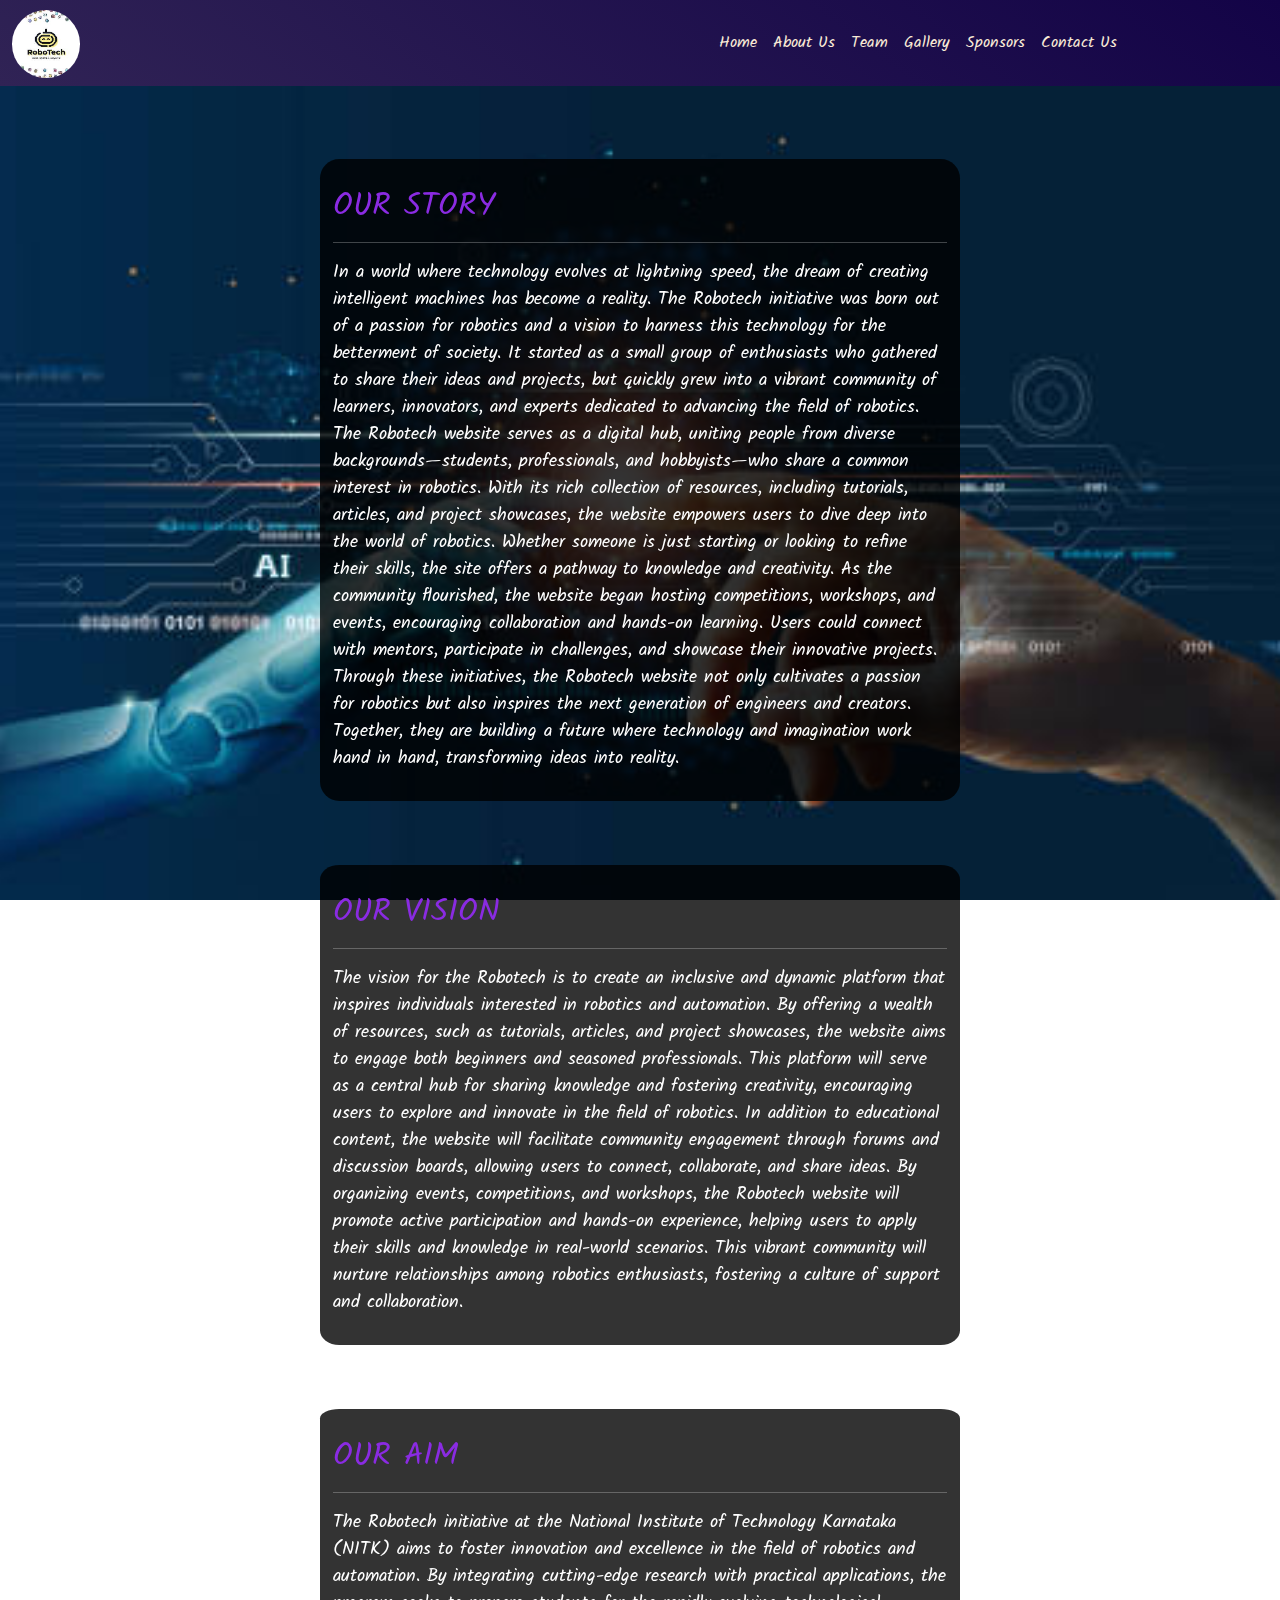
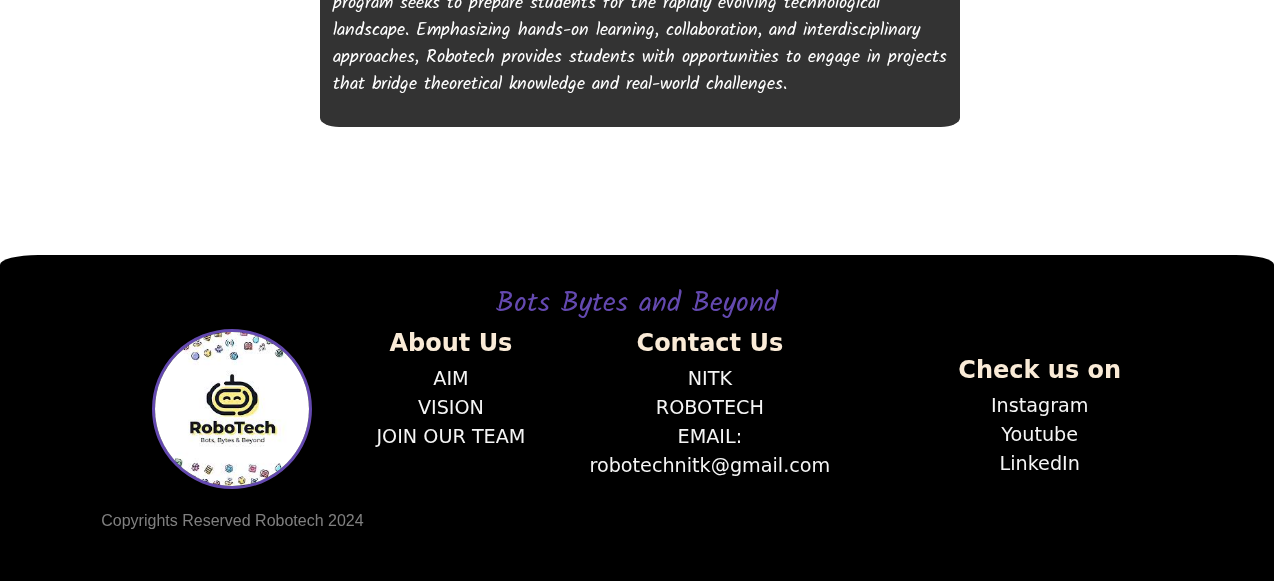
<file: about.html>
<!DOCTYPE html>
<html lang="en">

<head>
    <meta charset="UTF-8">
    <meta name="viewport" content="width=device-width, initial-scale=1.0">
    <title>Robotech NITK</title>
    <link rel="stylesheet" href="./style1.css">
    <link href="https://cdn.jsdelivr.net/npm/bootstrap@5.3.3/dist/css/bootstrap.min.css" rel="stylesheet"
        integrity="sha384-QWTKZyjpPEjISv5WaRU9OFeRpok6YctnYmDr5pNlyT2bRjXh0JMhjY6hW+ALEwIH" crossorigin="anonymous">

    <link rel="icon" href="./assets/logo.jpeg">
    <link rel="preconnect" href="https://fonts.googleapis.com">
    <link rel="preconnect" href="https://fonts.gstatic.com" crossorigin>
    <link
        href="https://fonts.googleapis.com/css2?family=Cinzel:wght@400..900&family=Kalam:wght@300;400;700&display=swap"
        rel="stylesheet">
    <link rel="stylesheet" href="https://cdnjs.cloudflare.com/ajax/libs/font-awesome/6.6.0/css/all.min.css"
        integrity="sha512-Kc323vGBEqzTmouAECnVceyQqyqdsSiqLQISBL29aUW4U/M7pSPA/gEUZQqv1cwx4OnYxTxve5UMg5GT6L4JJg=="
        crossorigin="anonymous" referrerpolicy="no-referrer" />
</head>

<body>
    <div class="loading">
        Loading About
    </div>
    <!--<div class="back">
        <img src="./assets/bg-about1.jpg"/>
    </div>-->
    <nav class="navbar navbar-expand-lg bg-body-tertiary fixed-top">
        <div class="container-fluid">
            <span class="img" href="#"><img id="logo-img" src="./assets/logo.jpeg" alt="logo" width="30" height=100%
                    class="d-inline-block align-text-top"></span>
            <button class="navbar-toggler" type="button" data-bs-toggle="collapse" data-bs-target="#navbarNav"
                aria-controls="navbarNav" aria-expanded="false" aria-label="Toggle navigation" bac>
                <span class="navbar-toggler-icon"
                    style="background-color: rgba(180, 180, 180, 0.5);border-radius: 20%;"></span>
            </button>
            <div class="collapse navbar-collapse" id="navbarNav">
                <ul class="navbar-nav" style="margin-left: 37vw;font-family: kalam,sans-serif;">
                    <li class="nav-item">
                        <a class="nav-link" href="./index.html" style="color: antiquewhite;">Home</a>
                    </li>
                    <li class="nav-item">
                        <a class="nav-link" href="./about.html" style="color: antiquewhite;">About Us</a>
                    </li>
                    <li class="nav-item">
                        <a class="nav-link" href="./team.html" style="color: antiquewhite;">Team</a>
                    </li>
                    <li class="nav-item">
                        <a class="nav-link" href="#" style="color: antiquewhite;">Gallery</a>
                    </li>
                    <li class="nav-item">
                        <a class="nav-link" href="#" style="color: antiquewhite;">Sponsors</a>
                    </li>
                    <li class="nav-item">
                        <a class="nav-link" href="./contact.html" style="color: antiquewhite;">Contact Us</a>
                    </li>
                </ul>
            </div>
        </div>
    </nav>
    <div class="content">
        <div class="our-story">
            <p>
            <h2>OUR STORY</h2>
            <hr />
            In a world where technology evolves at lightning speed, the dream of creating intelligent machines has
            become a reality. The Robotech initiative was born out of a passion for robotics and a vision to harness
            this technology for the betterment of society. It started as a small group of enthusiasts who gathered to
            share their ideas and projects, but quickly grew into a vibrant community of learners, innovators, and
            experts dedicated to advancing the field of robotics.
            The Robotech website serves as a digital hub, uniting people from diverse backgrounds—students,
            professionals, and hobbyists—who share a common interest in robotics. With its rich collection of resources,
            including tutorials, articles, and project showcases, the website empowers users to dive deep into the world
            of robotics. Whether someone is just starting or looking to refine their skills, the site offers a pathway
            to knowledge and creativity.
            As the community flourished, the website began hosting competitions, workshops, and events, encouraging
            collaboration and hands-on learning. Users could connect with mentors, participate in challenges, and
            showcase their innovative projects. Through these initiatives, the Robotech website not only cultivates a
            passion for robotics but also inspires the next generation of engineers and creators. Together, they are
            building a future where technology and imagination work hand in hand, transforming ideas into reality.</p>
        </div>
        <div class="our-vision">
            <p>
            <h2>OUR VISION</h2>
            <hr />
            The vision for the Robotech is to create an inclusive and dynamic platform that inspires individuals
            interested in robotics and automation. By offering a wealth of resources, such as tutorials, articles, and
            project showcases, the website aims to engage both beginners and seasoned professionals. This platform will
            serve as a central hub for sharing knowledge and fostering creativity, encouraging users to explore and
            innovate in the field of robotics.
            In addition to educational content, the website will facilitate community engagement through forums and
            discussion boards, allowing users to connect, collaborate, and share ideas. By organizing events,
            competitions, and workshops, the Robotech website will promote active participation and hands-on experience,
            helping users to apply their skills and knowledge in real-world scenarios. This vibrant community will
            nurture relationships among robotics enthusiasts, fostering a culture of support and collaboration.</p>
        </div>
        <div class="our-aim" id="aim-target">
            <p>
            <h2>OUR AIM</h2>
            <hr />
            The Robotech initiative at the National Institute of Technology Karnataka (NITK) aims to foster innovation
            and excellence in the field of robotics and automation. By integrating cutting-edge research with practical
            applications, the program seeks to prepare students for the rapidly evolving technological landscape.
            Emphasizing hands-on learning, collaboration, and interdisciplinary approaches, Robotech provides students
            with opportunities to engage in projects that bridge theoretical knowledge and real-world challenges.</p>
        </div>
    </div>
    <footer>
        <h3 id="tag">Bots Bytes and Beyond</h3>
        <div class="footer-target">
            <div class="endlogo">
                <img src="./assets/logo.jpeg">
                <p><i class="fa-solid fa-copyright"></i> Copyrights Reserved Robotech 2024</p>
            </div>
            <div class="About">
                <h4 style="font-weight: 700;">About Us</h4>
                <a id="Aim" href="./aim.html">AIM</a><br />
                <a id="vision" href="">VISION</a><br />
                <a id="career" href="">JOIN OUR TEAM</a><br />

            </div>
            <div class="Contact-Us">
                <h4 style="font-weight: 700;">Contact Us</h4>
                <a id="Nitk" href="https://www.nitk.ac.in/">NITK</a><br />
                <a href="./index.html">ROBOTECH</a><br />
                <a href="mailto:robotechnitk@gmail.com">EMAIL:<br />robotechnitk@gmail.com</a><br />

            </div>
            <div class=Social>
                <h4 style="font-weight: 700;">Check us on</h4>
                <a id="Nitk" href="https://www.instagram.com/robotech_nitk/">Instagram <i
                        class="fa-brands fa-instagram"></i></a><br />
                <a href="http://www.youtube.com/@RobotechNITK">Youtube <i class="fa-brands fa-youtube"></i></a><br />
                <a href="https://www.linkedin.com/company/robotech-nitk/">LinkedIn <i
                        class="fa-brands fa-linkedin"></i></a><br />

            </div>
        </div>
    </footer>
    <script src="https://cdn.jsdelivr.net/npm/bootstrap@5.3.3/dist/js/bootstrap.bundle.min.js"
        integrity="sha384-YvpcrYf0tY3lHB60NNkmXc5s9fDVZLESaAA55NDzOxhy9GkcIdslK1eN7N6jIeHz"
        crossorigin="anonymous"></script>
</body>

</html>
</file>
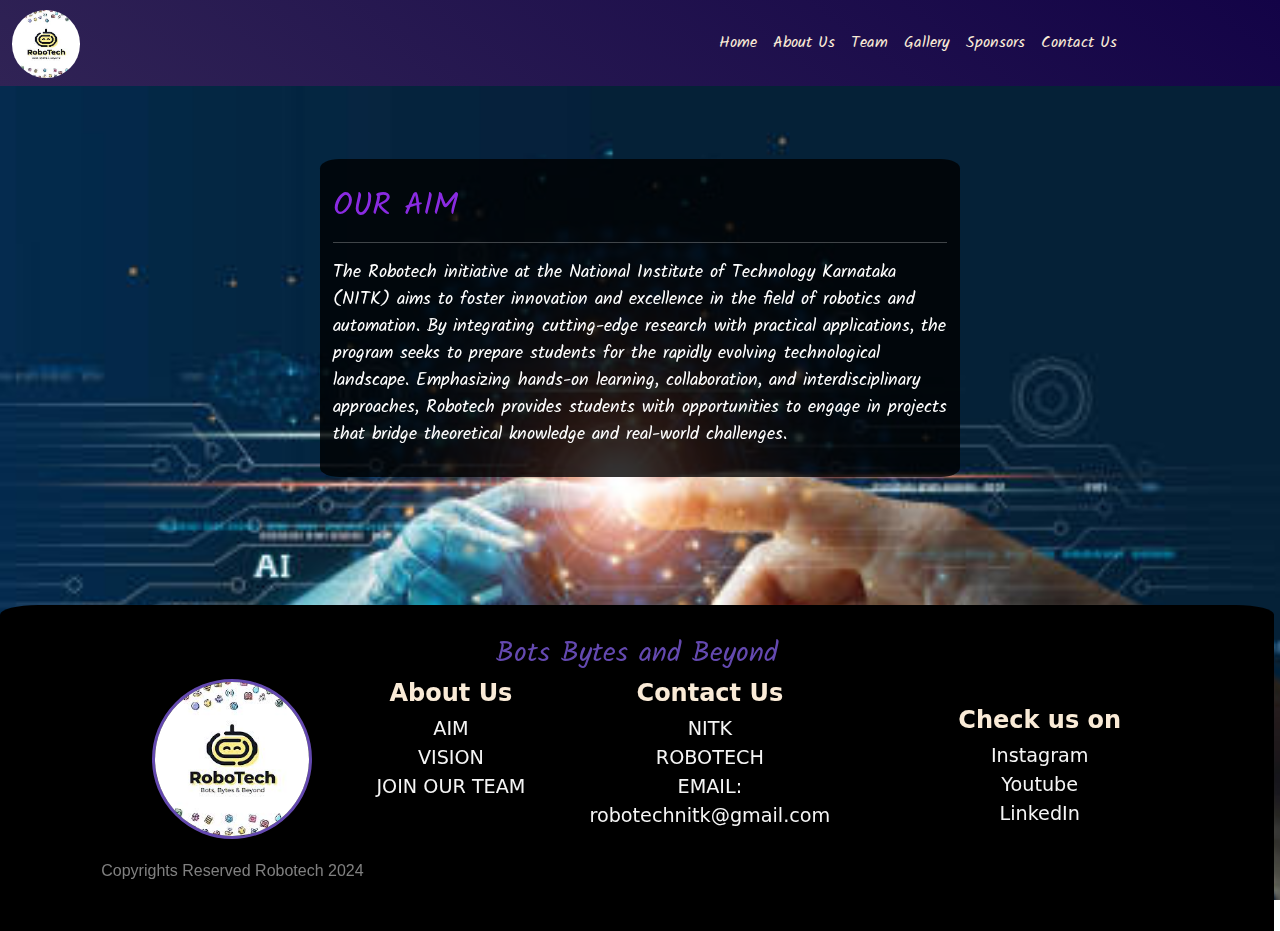
<file: aim.html>
<!DOCTYPE html>
<html lang="en">

<head>
    <meta charset="UTF-8">
    <meta name="viewport" content="width=device-width, initial-scale=1.0">
    <title>Robotech NITK</title>
    <link rel="stylesheet" href="./style1.css">
    <link href="https://cdn.jsdelivr.net/npm/bootstrap@5.3.3/dist/css/bootstrap.min.css" rel="stylesheet"
        integrity="sha384-QWTKZyjpPEjISv5WaRU9OFeRpok6YctnYmDr5pNlyT2bRjXh0JMhjY6hW+ALEwIH" crossorigin="anonymous">

    <link rel="icon" href="./assets/logo.jpeg">
    <link rel="preconnect" href="https://fonts.googleapis.com">
    <link rel="preconnect" href="https://fonts.gstatic.com" crossorigin>
    <link
        href="https://fonts.googleapis.com/css2?family=Cinzel:wght@400..900&family=Kalam:wght@300;400;700&display=swap"
        rel="stylesheet">
    <link rel="stylesheet" href="https://cdnjs.cloudflare.com/ajax/libs/font-awesome/6.6.0/css/all.min.css"
        integrity="sha512-Kc323vGBEqzTmouAECnVceyQqyqdsSiqLQISBL29aUW4U/M7pSPA/gEUZQqv1cwx4OnYxTxve5UMg5GT6L4JJg=="
        crossorigin="anonymous" referrerpolicy="no-referrer" />
</head>

<body>
    <div class="loading">
        Loading About
    </div>
    <!--<div class="back">
        <img src="./assets/bg-about1.jpg"/>
    </div>-->
    <nav class="navbar navbar-expand-lg bg-body-tertiary fixed-top">
        <div class="container-fluid">
            <span class="img" href="#"><img id="logo-img" src="./assets/logo.jpeg" alt="logo" width="30" height=100%
                    class="d-inline-block align-text-top"></span>
            <button class="navbar-toggler" type="button" data-bs-toggle="collapse" data-bs-target="#navbarNav"
                aria-controls="navbarNav" aria-expanded="false" aria-label="Toggle navigation" bac>
                <span class="navbar-toggler-icon"
                    style="background-color: rgba(180, 180, 180, 0.5);border-radius: 20%;"></span>
            </button>
            <div class="collapse navbar-collapse" id="navbarNav">
                <ul class="navbar-nav" style="margin-left: 37vw;font-family: kalam,sans-serif;">
                    <li class="nav-item">
                        <a class="nav-link" href="./index.html" style="color: antiquewhite;">Home</a>
                    </li>
                    <li class="nav-item">
                        <a class="nav-link" href="./about.html" style="color: antiquewhite;">About Us</a>
                    </li>
                    <li class="nav-item">
                        <a class="nav-link" href="./team.html" style="color: antiquewhite;">Team</a>
                    </li>
                    <li class="nav-item">
                        <a class="nav-link" href="#" style="color: antiquewhite;">Gallery</a>
                    </li>
                    <li class="nav-item">
                        <a class="nav-link" href="#" style="color: antiquewhite;">Sponsors</a>
                    </li>
                    <li class="nav-item">
                        <a class="nav-link" href="./contact.html" style="color: antiquewhite;">Contact Us</a>
                    </li>
                </ul>
            </div>
        </div>
    </nav>
    <div class="content" style="margin-top: 15vh;">
        <div class="our-aim" id="aim-target">
            <p>
            <h2>OUR AIM</h2>
            <hr />
            The Robotech initiative at the National Institute of Technology Karnataka (NITK) aims to foster innovation
            and excellence in the field of robotics and automation. By integrating cutting-edge research with practical
            applications, the program seeks to prepare students for the rapidly evolving technological landscape.
            Emphasizing hands-on learning, collaboration, and interdisciplinary approaches, Robotech provides students
            with opportunities to engage in projects that bridge theoretical knowledge and real-world challenges.</p>
        </div>
    </div>
    <footer>
        <h3 id="tag">Bots Bytes and Beyond</h3>
        <div class="footer-target">
            <div class="endlogo">
                <img src="./assets/logo.jpeg">
                <p><i class="fa-solid fa-copyright"></i> Copyrights Reserved Robotech 2024</p>
            </div>
            <div class="About">
                <h4 style="font-weight: 700;">About Us</h4>
                <a id="Aim" href="#">AIM</a><br />
                <a id="vision" href="">VISION</a><br />
                <a id="career" href="">JOIN OUR TEAM</a><br />

            </div>
            <div class="Contact-Us">
                <h4 style="font-weight: 700;">Contact Us</h4>
                <a id="Nitk" href="https://www.nitk.ac.in/">NITK</a><br />
                <a href="./index.html">ROBOTECH</a><br />
                <a href="mailto:robotechnitk@gmail.com">EMAIL:<br />robotechnitk@gmail.com</a><br />

            </div>
            <div class=Social>
                <h4 style="font-weight: 700;">Check us on</h4>
                <a id="Nitk" href="https://www.instagram.com/robotech_nitk/">Instagram <i
                        class="fa-brands fa-instagram"></i></a><br />
                <a href="http://www.youtube.com/@RobotechNITK">Youtube <i class="fa-brands fa-youtube"></i></a><br />
                <a href="https://www.linkedin.com/company/robotech-nitk/">LinkedIn <i
                        class="fa-brands fa-linkedin"></i></a><br />

            </div>
        </div>
    </footer>
    <script src="https://cdn.jsdelivr.net/npm/bootstrap@5.3.3/dist/js/bootstrap.bundle.min.js"
        integrity="sha384-YvpcrYf0tY3lHB60NNkmXc5s9fDVZLESaAA55NDzOxhy9GkcIdslK1eN7N6jIeHz"
        crossorigin="anonymous"></script>
</body>

</html>
</file>
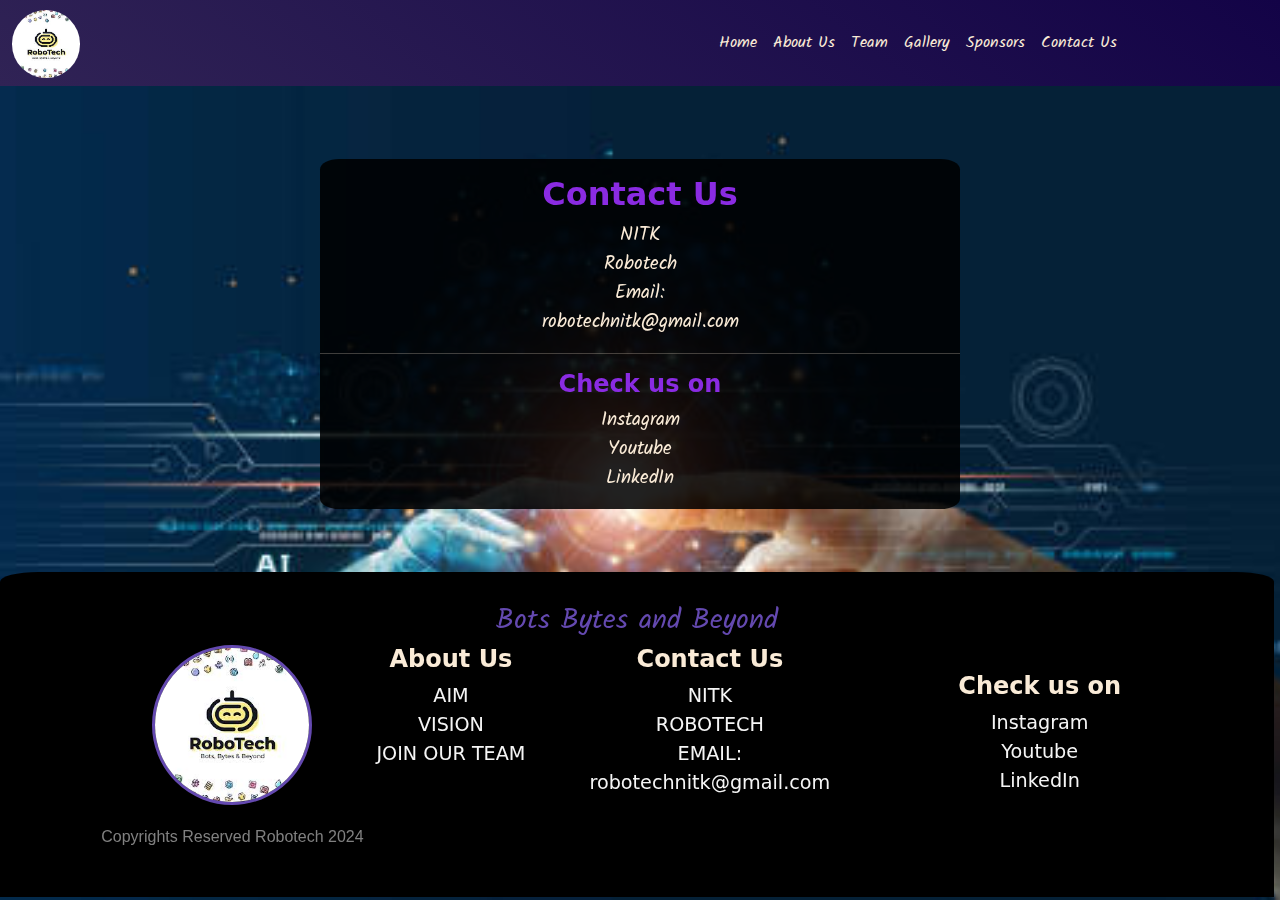
<file: contact.html>
<!DOCTYPE html>
<html lang="en">

<head>
    <meta charset="UTF-8">
    <meta name="viewport" content="width=device-width, initial-scale=1.0">
    <title>Robotech NITK</title>
    <link rel="stylesheet" href="./style1.css">
    <link href="https://cdn.jsdelivr.net/npm/bootstrap@5.3.3/dist/css/bootstrap.min.css" rel="stylesheet"
        integrity="sha384-QWTKZyjpPEjISv5WaRU9OFeRpok6YctnYmDr5pNlyT2bRjXh0JMhjY6hW+ALEwIH" crossorigin="anonymous">

    <link rel="icon" href="./assets/logo.jpeg">
    <link rel="preconnect" href="https://fonts.googleapis.com">
    <link rel="preconnect" href="https://fonts.gstatic.com" crossorigin>
    <link
        href="https://fonts.googleapis.com/css2?family=Cinzel:wght@400..900&family=Kalam:wght@300;400;700&display=swap"
        rel="stylesheet">
    <link rel="stylesheet" href="https://cdnjs.cloudflare.com/ajax/libs/font-awesome/6.6.0/css/all.min.css"
        integrity="sha512-Kc323vGBEqzTmouAECnVceyQqyqdsSiqLQISBL29aUW4U/M7pSPA/gEUZQqv1cwx4OnYxTxve5UMg5GT6L4JJg=="
        crossorigin="anonymous" referrerpolicy="no-referrer" />
<style>
    .contact{
        background-color: rgba(0,0,0,0.87);
        width: 50vw;
        height: auto;
        margin-left: 25vw;
        margin-top: 15vh;
        display: flexbox;
        text-align: center;
        justify-content: center;
        color: antiquewhite;
        padding-top:1em;
        position: relative;
        margin-bottom: 7vh;
        padding-bottom: 1em;
        a{
            color: antiquewhite;
            text-decoration: none;
            font-family: "kalam",sans-serif;
            font-size: larger;
        }
        border-radius: 3%;
        
    }
    @media (max-width:500px) {
        .contact{
            width: 75vw;
            margin-left: 15vw;
            border-radius: 2%;
        }
        
    }
</style>
</head>

<body>
    <div class="loading">
        Loading About
    </div>
    <!--<div class="back">
        <img src="./assets/bg-about1.jpg"/>
    </div>-->
    <nav class="navbar navbar-expand-lg bg-body-tertiary fixed-top">
        <div class="container-fluid">
            <span class="img" href="#"><img id="logo-img" src="./assets/logo.jpeg" alt="logo" width="30" height=100%
                    class="d-inline-block align-text-top"></span>
            <button class="navbar-toggler" type="button" data-bs-toggle="collapse" data-bs-target="#navbarNav"
                aria-controls="navbarNav" aria-expanded="false" aria-label="Toggle navigation" bac >
                <span class="navbar-toggler-icon" style="background-color: rgba(180, 180, 180, 0.5);border-radius: 20%;"></span>
            </button>
            <div class="collapse navbar-collapse" id="navbarNav">
                <ul class="navbar-nav" style="margin-left: 37vw;font-family: kalam,sans-serif;">
                    <li class="nav-item">
                        <a class="nav-link" href="./index.html" style="color: antiquewhite;">Home</a>
                    </li>
                    <li class="nav-item">
                        <a class="nav-link" href="./about.html" style="color: antiquewhite;">About Us</a>
                    </li>
                    <li class="nav-item">
                        <a class="nav-link" href="./team.html" style="color: antiquewhite;">Team</a>
                    </li>
                    <li class="nav-item">
                        <a class="nav-link" href="#" style="color: antiquewhite;">Gallery</a>
                    </li>
                    <li class="nav-item">
                        <a class="nav-link" href="#" style="color: antiquewhite;">Sponsors</a>
                    </li>
                    <li class="nav-item">
                        <a class="nav-link" href="#" style="color: antiquewhite;">Contact Us</a>
                    </li>
                </ul>
            </div>
        </div>
    </nav>
    <div class="contact">
        <h2 style="color: blueviolet;font-weight: 700;">Contact Us</h2>
        <a id="Nitk" href="https://www.nitk.ac.in/">NITK</a><br />
                <a href="./index.html">Robotech</a><br />
                <a href="mailto:robotechnitk@gmail.com">Email:<br />robotechnitk@gmail.com</a><br /><hr/>
               <h4 style="font-weight: 700;color: blueviolet;" >Check us on</h4>
                <a id="Nitk" href="https://www.instagram.com/robotech_nitk/">Instagram      <i class="fa-brands fa-instagram"></i></a><br />
                <a href="http://www.youtube.com/@RobotechNITK">Youtube              <i class="fa-brands fa-youtube"></i></a><br />
                <a href="https://www.linkedin.com/company/robotech-nitk/">LinkedIn              <i class="fa-brands fa-linkedin"></i></a><br />

            </div>
    </div>
    <footer>
        <h3 id="tag">Bots Bytes and Beyond</h3>
        <div class="footer-target">
            <div class="endlogo">
                <img src="./assets/logo.jpeg">
                <p><i class="fa-solid fa-copyright"></i>  Copyrights Reserved Robotech 2024</p>
            </div>
            <div class="About">
                <h4 style="font-weight: 700;">About Us</h4>
                <a id="Aim" href="./aim.html">AIM</a><br />
                <a id="vision" href="">VISION</a><br />
                <a id="career" href="">JOIN OUR TEAM</a><br />

            </div>
            <div class="Contact-Us">
                <h4 style="font-weight: 700;">Contact Us</h4>
                <a id="Nitk" href="https://www.nitk.ac.in/">NITK</a><br />
                <a href="./index.html">ROBOTECH</a><br />
                <a href="mailto:robotechnitk@gmail.com">EMAIL:<br />robotechnitk@gmail.com</a><br />
            </div>
            <div class=Social>
                <h4 style="font-weight: 700;">Check us on</h4>
                <a id="Nitk" href="https://www.instagram.com/robotech_nitk/">Instagram      <i class="fa-brands fa-instagram"></i></a><br />
                <a href="http://www.youtube.com/@RobotechNITK">Youtube              <i class="fa-brands fa-youtube"></i></a><br />
                <a href="https://www.linkedin.com/company/robotech-nitk/">LinkedIn              <i class="fa-brands fa-linkedin"></i></a><br />

            </div>
        </div>
    </footer>
    <script src="https://cdn.jsdelivr.net/npm/bootstrap@5.3.3/dist/js/bootstrap.bundle.min.js"
        integrity="sha384-YvpcrYf0tY3lHB60NNkmXc5s9fDVZLESaAA55NDzOxhy9GkcIdslK1eN7N6jIeHz"
        crossorigin="anonymous"></script>
</body>

</html>
</file>
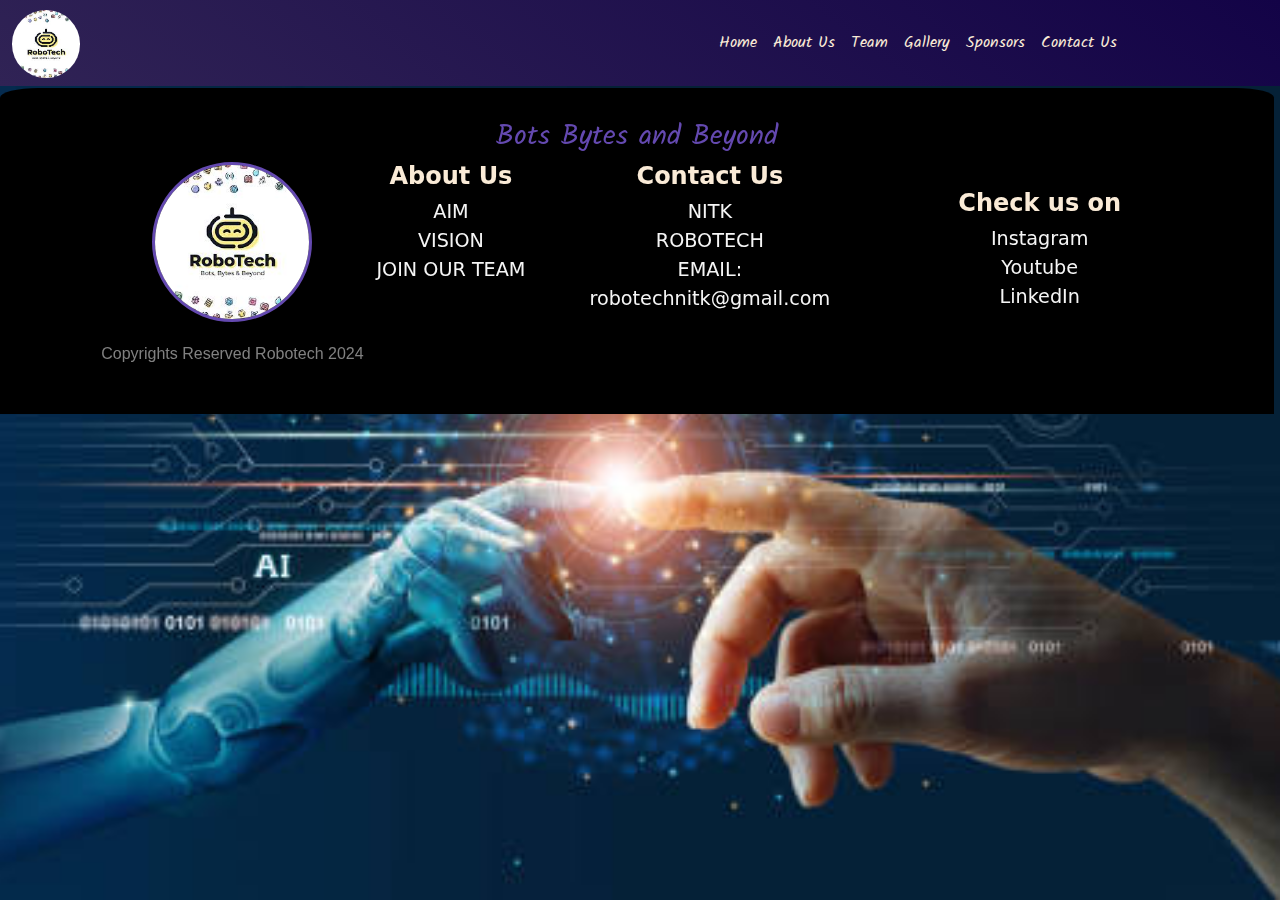
<file: team.html>
<!DOCTYPE html>
<html lang="en">

<head>
    <meta charset="UTF-8">
    <meta name="viewport" content="width=device-width, initial-scale=1.0">
    <title>Robotech NITK</title>
    <link rel="stylesheet" href="./style2.css">
    <link href="https://cdn.jsdelivr.net/npm/bootstrap@5.3.3/dist/css/bootstrap.min.css" rel="stylesheet"
        integrity="sha384-QWTKZyjpPEjISv5WaRU9OFeRpok6YctnYmDr5pNlyT2bRjXh0JMhjY6hW+ALEwIH" crossorigin="anonymous">

    <link rel="icon" href="./assets/logo.jpeg">
    <link rel="preconnect" href="https://fonts.googleapis.com">
<link rel="preconnect" href="https://fonts.gstatic.com" crossorigin>
<link href="https://fonts.googleapis.com/css2?family=Cinzel:wght@400..900&family=Kalam:wght@300;400;700&display=swap" rel="stylesheet">
</head>

<body>
    <div class="loading">
        Loading About
    </div>
    <!--<div class="back">
        <img src="./assets/bg-about1.jpg"/>
    </div>-->
    <nav class="navbar navbar-expand-lg bg-body-tertiary fixed-top">
        <div class="container-fluid">
            <span class="img" href="#"><img id="logo-img" src="./assets/logo.jpeg" alt="logo" width="30" height=100%
                    class="d-inline-block align-text-top"></span>
            <button class="navbar-toggler" type="button" data-bs-toggle="collapse" data-bs-target="#navbarNav"
                aria-controls="navbarNav" aria-expanded="false" aria-label="Toggle navigation" bac>
                <span class="navbar-toggler-icon" style="background-color: rgba(180, 180, 180, 0.5);border-radius: 20%;"></span>
            </button>
            <div class="collapse navbar-collapse" id="navbarNav">
                <ul class="navbar-nav" style="margin-left: 37vw;font-family: kalam,sans-serif;" >
                    <li class="nav-item">
                        <a class="nav-link" href="./index.html" style="color: antiquewhite;">Home</a>
                    </li>
                    <li class="nav-item">
                        <a class="nav-link" href="./about.html" style="color: antiquewhite;">About Us</a>
                    </li>
                    <li class="nav-item">
                        <a class="nav-link" href="./team.html" style="color: antiquewhite;">Team</a>
                    </li>
                    <li class="nav-item">
                        <a class="nav-link" href="#" style="color: antiquewhite;">Gallery</a>
                    </li>
                    <li class="nav-item">
                        <a class="nav-link" href="#" style="color: antiquewhite;">Sponsors</a>
                    </li>
                    <li class="nav-item">
                        <a class="nav-link" href="./contact.html" style="color: antiquewhite;">Contact Us</a>
                    </li>
                </ul>
            </div>
        </div>
    </nav>
    <div class=""></div>
    <div class="members">
        <div class="core-team">
            <ul>
                <li>President-Chair</li>
                <li>President-Chair</li>
                

            </ul>
        </div>
    </div>
    <footer>
        <h3 id="tag">Bots Bytes and Beyond</h3>
        <div class="footer-target">
            <div class="endlogo">
                <img src="./assets/logo.jpeg">
                <p><i class="fa-solid fa-copyright"></i>  Copyrights Reserved Robotech 2024</p>
            </div>
            <div class="About">
                <h4 style="font-weight: 700;">About Us</h4>
                <a id="Aim" href="./aim.html">AIM</a><br />
                <a id="vision" href="">VISION</a><br />
                <a id="career" href="">JOIN OUR TEAM</a><br />

            </div>
            <div class="Contact-Us">
                <h4 style="font-weight: 700;">Contact Us</h4>
                <a id="Nitk" href="https://www.nitk.ac.in/">NITK</a><br />
                <a href="./index.html">ROBOTECH</a><br />
                <a href="mailto:robotechnitk@gmail.com">EMAIL:<br />robotechnitk@gmail.com</a><br />
            </div>
            <div class=Social>
                <h4 style="font-weight: 700;">Check us on</h4>
                <a id="Nitk" href="https://www.instagram.com/robotech_nitk/">Instagram      <i class="fa-brands fa-instagram"></i></a><br />
                <a href="http://www.youtube.com/@RobotechNITK">Youtube              <i class="fa-brands fa-youtube"></i></a><br />
                <a href="https://www.linkedin.com/company/robotech-nitk/">LinkedIn              <i class="fa-brands fa-linkedin"></i></a><br />

            </div>
        </div>
    </footer>
    <script src="https://cdn.jsdelivr.net/npm/bootstrap@5.3.3/dist/js/bootstrap.bundle.min.js"
        integrity="sha384-YvpcrYf0tY3lHB60NNkmXc5s9fDVZLESaAA55NDzOxhy9GkcIdslK1eN7N6jIeHz"
        crossorigin="anonymous"></script>
</body>
</html>
</file>
<file: style1.css>
* {
  margin: 0;
  padding: 0;
}
:root {
  --bs-blue: #0d6efd;
  --bs-indigo: #6610f2;
  --bs-purple: #6f42c1;
  --bs-pink: #d63384;
  --bs-red: #dc3545;
  --bs-orange: #fd7e14;
  --bs-yellow: #ffc107;
  --bs-green: #198754;
  --bs-teal: #20c997;
  --bs-cyan: #0dcaf0;
  --bs-white: #fff;
  --bs-gray: #6c757d;
  --bs-gray-dark: #343a40;
  --bs-primary: #0d6efd;
  --bs-secondary: #6c757d;
  --bs-success: #198754;
  --bs-info: #0dcaf0;
  --bs-warning: #ffc107;
  --bs-danger: #dc3545;
  --bs-light: #f8f9fa;
  --bs-dark: #212529;
  --bs-font-sans-serif: system-ui, -apple-system, "Segoe UI", Roboto, "Helvetica Neue", Arial, "Noto Sans", "Liberation Sans", sans-serif, "Apple Color Emoji", "Segoe UI Emoji", "Segoe UI Symbol", "Noto Color Emoji";
  --bs-font-monospace: SFMono-Regular, Menlo, Monaco, Consolas, "Liberation Mono", "Courier New", monospace;
  --bs-gradient: linear-gradient(180deg, rgba(255, 255, 255, 0.15), rgba(255, 255, 255, 0));
}

body {
  background-image: url('./assets/bg-about1.jpg');
  background-size: cover;
  background-repeat: no-repeat;
  width: 98.9vw;
  height: 100vh;
  display: flexbox;
  background-position: center;
  background-attachment: fixed;
}

@media (max-width:700px) {
  body {
    background-image: url('./assets/bg-about1.jpg');
    background-size: fill;
    background-repeat: no-repeat;
    width: 100vw;
    height: 100vh;
    background-position-x: center;
  }
}

.back {
  z-index: -1;
  position: absolute;
  width: 100vw;
  scroll-behavior: inherit;
  height: 100vh;
}

#logo-img {
  border-radius: 50%;
  width: 30%;
  height: 50%;
}

nav {
  background-image: linear-gradient(37deg, #302355, #130347);
  /* W3C, IE 10+/ Edge, Firefox 16+, Chrome 26+, Opera 12+, Safari 7+ */
  ;
  display: inline-block;
  direction: ltr;
  align-items: center;
  justify-content: center;
  z-index: 1;
}

.navbar-light.navbar-toggler-icon {
  background-image: url();
}

a {
  position: relative;
  color: whitesmoke;
  text-decoration: none;
}

a:hover {
  color: whitesmoke;
}

a::before {
  content: "";
  position: absolute;
  display: block;
  width: 100%;
  height: 2px;
  bottom: 0;
  left: 0;
  color: whitesmoke;
  background-color: #dad5d5;
  transform: scaleX(0);
  transition: transform 0.3s ease;
}

a:hover::before {
  transform: scaleX(1);
}

.content>.our-story {
  border-radius: 3%;
  font-family: "Kalam", serif;
  font-size: large;
  display: flexbox;
  background-color: rgba(0, 0, 0, 0.8);
  width: 50vw;
  height: auto;
  color: white;
  padding: 1vw;
  margin-top: 15vh;
  margin-left: 25vw;
  h2{
    color:blueviolet;
  }
}

.content>.our-aim {
  border-radius: 3%;
  font-family: "Kalam", serif;
  font-size: large;
  display: flexbox;
  background-color: rgba(0, 0, 0, 0.8);
  width: 50vw;
  height: auto;
  color: white;
  padding: 1vw;
  margin-top: 5vw;
  margin-left: 25vw;
  margin-bottom: 10vw;
  h2{
    color:blueviolet;
  }
}

.content>.our-vision {
  border-radius: 3%;
  font-family: "Kalam", serif;
  font-size: large;
  display: flexbox;
  background-color: rgba(0, 0, 0, 0.8);
  width: 50vw;
  height: auto;
  color: white;
  padding: 1vw;
  margin-top: 5vw;
  margin-left: 25vw;
  h2{
    color:blueviolet;
  }
}

footer {
  background-color: black;
  width: 99.5vw;
  display: flexbox;
  text-align: center;
  justify-content: center;
  padding-top: 2rem;
  padding-bottom: 2rem;
  border-top-right-radius: 3%;
  border-top-left-radius: 3%;
  h3 {
    color: white;
    font-family: "Kalam", sans-serif;

  }
}
@media(max-width:700px){
  .content>.our-aim,.content>.our-story,.content>.our-vision{
    margin-left: 15vw;
    width: 70vw;
    border-radius: 1%;
    padding-left: 2vw;
    padding-right: 2vw;
  }
}

@media(max-width:700px) {
  footer {
    width: 100%;
    display: block;
    border-top-right-radius: 3%;
    border-top-left-radius: 3%;
    .endlogo{
      margin-bottom: 5vh;
      margin-top: 5vh;
    }
  }

  footer>.footer-target {
    display: flex;
    justify-content: center;
    scale: 100%;
    flex-direction: column-reverse;
    align-items: center;
    justify-content: center;
  }
}

footer>.footer-target {
  display: flex;
  justify-content: center;
}

.footer-target>.About {
  text-decoration: none;
  display: flexbox;
  color: antiquewhite;
  margin-bottom: 3vh;


  a {
    font-size: larger;
    text-decoration: none;
    color: whitesmoke;
    padding-top: 5px;
    padding-bottom: 5px;
  }

  a:hover {
    color: green;
  }
}

.footer-target>.Contact-Us {
  text-decoration: none;
  display: inline-flexbox;
  color: antiquewhite;
  margin-right: 5vw;
  margin-left: 5vw;
  margin-bottom: 3vh;
  a {
    font-size: larger;
    text-decoration: none;
    color: whitesmoke;
    padding-top: 5px;
    padding-bottom: 5px;
  }

  a:hover {
    color: green;
  }
}

footer>h3 {
  color: #6449b0;
}

.footer-target>.Social {
  text-decoration: none;
  display: inline-flexbox;
  color: antiquewhite;
  margin-right: 5vw;
  margin-left: 5vw;
  word-wrap: normal;
  margin-bottom: 3vh;
  margin-top: 3vh;

  a {
    font-size: larger;
    text-decoration: none;
    color: whitesmoke;
    padding-top: 5px;
    padding-bottom: 5px;
   
  }

  a:hover {
    color: green;
  }
}

.footer-target>.endlogo{
  img{
  border-radius: 50%;
  height: 10em;
  mix-blend-mode: difference;
  display: flexbox;
  text-align: center;
  justify-content: center;
  color: rgb(218, 212, 212);
  border: 3px solid #6449b0;
  margin-left: 5vw;
  margin-right: 5vw;
}
}

.footer-target>.endlogo>p {
  color: grey;
  padding-top: 20px;
  font-family: cursive, sans-serif;
}

/*Scroll Handling*/
::-webkit-scrollbar{
  width: 0.5vw;
}
::-webkit-scrollbar-track {
  background-image: linear-gradient(90deg,blueviolet,rgb(154, 12, 206));
}
::-webkit-scrollbar-thumb{
  background-color: rgba(0, 0, 0, 0.5);
  height: 15px;
}
</file>
<file: style2.css>
*{
    margin: 0;
    padding: 0;
}
:root {
  --bs-blue: #0d6efd;
  --bs-indigo: #6610f2;
  --bs-purple: #6f42c1;
  --bs-pink: #d63384;
  --bs-red: #dc3545;
  --bs-orange: #fd7e14;
  --bs-yellow: #ffc107;
  --bs-green: #198754;
  --bs-teal: #20c997;
  --bs-cyan: #0dcaf0;
  --bs-white: #fff;
  --bs-gray: #6c757d;
  --bs-gray-dark: #343a40;
  --bs-primary: #0d6efd;
  --bs-secondary: #6c757d;
  --bs-success: #198754;
  --bs-info: #0dcaf0;
  --bs-warning: #ffc107;
  --bs-danger: #dc3545;
  --bs-light: #f8f9fa;
  --bs-dark: #212529;
  --bs-font-sans-serif: system-ui, -apple-system, "Segoe UI", Roboto, "Helvetica Neue", Arial, "Noto Sans", "Liberation Sans", sans-serif, "Apple Color Emoji", "Segoe UI Emoji", "Segoe UI Symbol", "Noto Color Emoji";
  --bs-font-monospace: SFMono-Regular, Menlo, Monaco, Consolas, "Liberation Mono", "Courier New", monospace;
  --bs-gradient: linear-gradient(180deg, rgba(255, 255, 255, 0.15), rgba(255, 255, 255, 0));
}
body{
    background-image: url('./assets/bg-about1.jpg');
    background-size: cover;
    background-repeat: no-repeat;
    width: 98.9vw;
    height: 100vh;
    display:flexbox;
    background-position: center;
    background-attachment: fixed;
  }
@media (max-width:700px){
    body{
    background-image: url('./assets/bg-about1.jpg');
    background-size: fill;
    background-repeat: no-repeat;
    width: 100vw;
    height: 100vh;
    background-position-x: center;
    }
}
.back{
    z-index: -1;
    position: absolute;
    width: 100vw;
    scroll-behavior: inherit;
    height: 100vh;
}
#logo-img{
    border-radius: 50%;
    width:30%; 
    height:50%;
}
nav{
background-image:linear-gradient(37deg, #302355, #130347); /* W3C, IE 10+/ Edge, Firefox 16+, Chrome 26+, Opera 12+, Safari 7+ */;
display:inline-block;
direction: ltr;
align-items: center;
justify-content: center;
z-index: 1;
}

a {
    position: relative;
    color: whitesmoke;
    text-decoration: none;
  }
  
a:hover {
    color: whitesmoke;
  }
  
a::before {
    content: "";
    position: absolute;
    display: block;
    width: 100%;
    height: 2px;
    bottom: 0;
    left: 0;
    color:whitesmoke ;
    background-color: #dad5d5;
    transform: scaleX(0);
    transition: transform 0.3s ease;
  }
  
a:hover::before {
    transform: scaleX(1);
    }
    footer {
      background-color: black;
      width: 99.5vw;
      display: flexbox;
      text-align: center;
      justify-content: center;
      padding-top: 2rem;
      padding-bottom: 2rem;
      border-top-right-radius: 3%;
      border-top-left-radius: 3%;
      h3 {
        color: white;
        font-family: "Kalam", sans-serif;
    
      }
    }
    @media(max-width:700px){
      .content>.our-aim,.content>.our-story,.content>.our-vision{
        margin-left: 13vw;
        width: 70vw;
        border-radius: 1%;
        padding-left: 2vw;
        padding-right: 2vw;
      }
    }
    
    @media(max-width:700px) {
      footer {
        width: 100%;
        display: block;
        border-top-right-radius: 3%;
        border-top-left-radius: 3%;
        .endlogo{
          margin-bottom: 5vh;
          margin-top: 5vh;
        }
      }
    
      footer>.footer-target {
        display: flex;
        justify-content: center;
        scale: 100%;
        flex-direction: column-reverse;
        align-items: center;
        justify-content: center;
      }
    }
    
    footer>.footer-target {
      display: flex;
      justify-content: center;
    }
    
    .footer-target>.About {
      text-decoration: none;
      display: flexbox;
      color: antiquewhite;
      margin-bottom: 3vh;
    
    
      a {
        font-size: larger;
        text-decoration: none;
        color: whitesmoke;
        padding-top: 5px;
        padding-bottom: 5px;
      }
    
      a:hover {
        color: green;
      }
    }
    
    .footer-target>.Contact-Us {
      text-decoration: none;
      display: inline-flexbox;
      color: antiquewhite;
      margin-right: 5vw;
      margin-left: 5vw;
      margin-bottom: 3vh;
      a {
        font-size: larger;
        text-decoration: none;
        color: whitesmoke;
        padding-top: 5px;
        padding-bottom: 5px;
      }
    
      a:hover {
        color: green;
      }
    }
    
    footer>h3 {
      color: #6449b0;
    }
    
    .footer-target>.Social {
      text-decoration: none;
      display: inline-flexbox;
      color: antiquewhite;
      margin-right: 5vw;
      margin-left: 5vw;
      word-wrap: normal;
      margin-bottom: 3vh;
      margin-top: 3vh;
    
      a {
        font-size: larger;
        text-decoration: none;
        color: whitesmoke;
        padding-top: 5px;
        padding-bottom: 5px;
       
      }
    
      a:hover {
        color: green;
      }
    }
    
    .footer-target>.endlogo{
      img{
      border-radius: 50%;
      height: 10em;
      mix-blend-mode: difference;
      display: flexbox;
      text-align: center;
      justify-content: center;
      color: rgb(218, 212, 212);
      border: 3px solid #6449b0;
      margin-left: 5vw;
      margin-right: 5vw;
    }
    }
    
    .footer-target>.endlogo>p {
      color: grey;
      padding-top: 20px;
      font-family: cursive, sans-serif;
    }
    
.members>.core-team>ul>li>{
    height: 10vw;
    width: 15vw;
    background-color: rgb(64, 63, 63);
    color: white;
}
</file>
